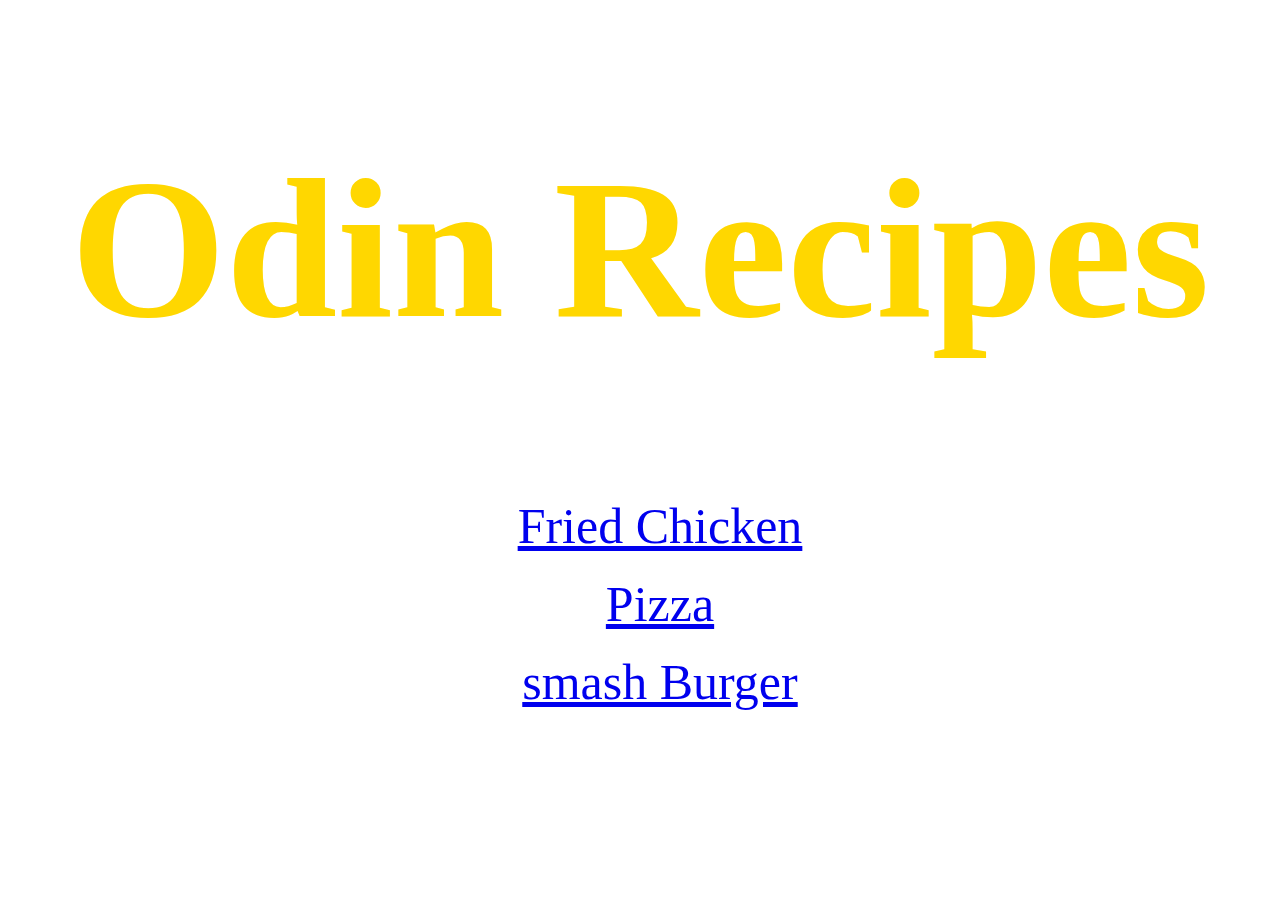
<file: index.html>
<!DOCTYPE html>
<html lang="en">
  <head>
    <meta charset="UTF-8">
    <meta name="viewport" content="width=device-width, initial-scale=1.0">
    <title>Odin Recipes</title>
    <link rel="stylesheet" href="styles.css">
  </head>
  <body>
    <h1>Odin Recipes</h1>
    <ul>
      <li><a href="recipes/fried-chicken.html">Fried Chicken</a></li>
      <li><a href="recipes/pizza.html">Pizza</a></li>
      <li><a href="recipes/smash-burger.html">smash Burger</a></li>
    </ul>
  </body>
</html>
</file>
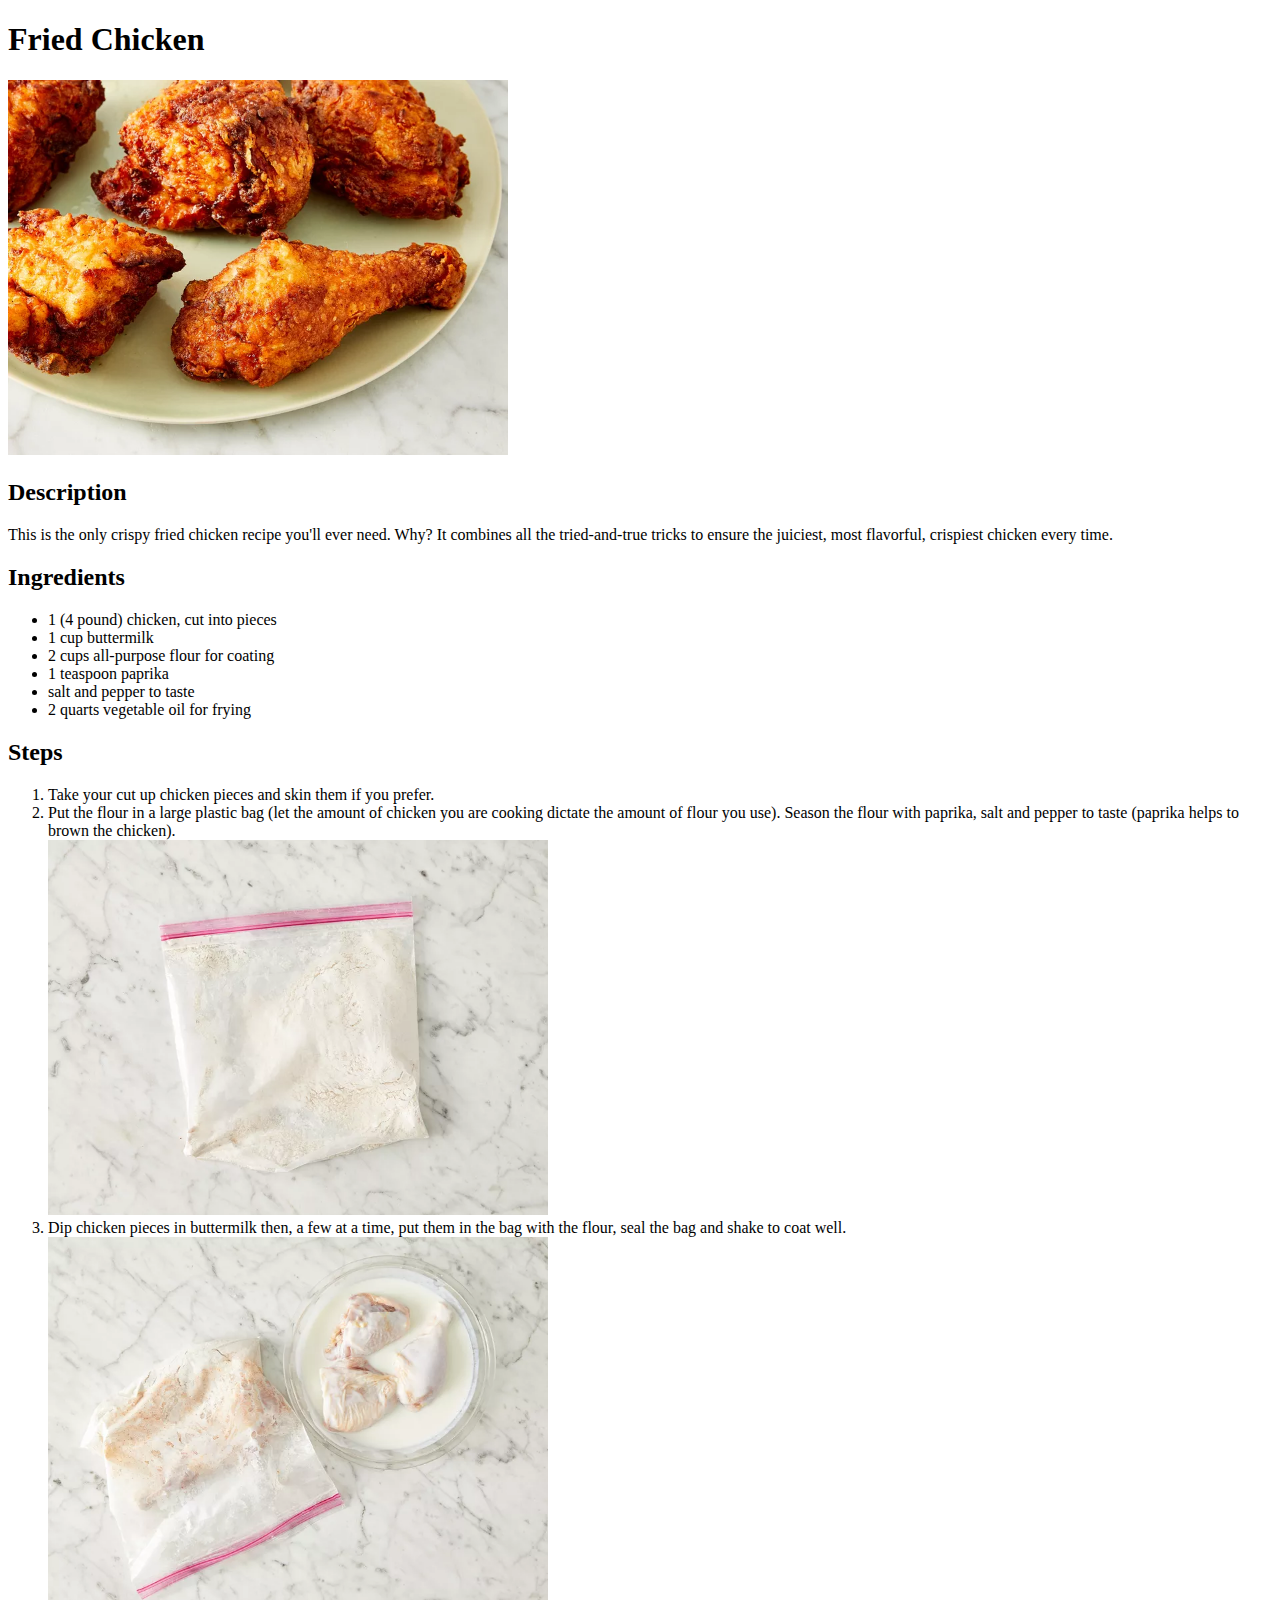
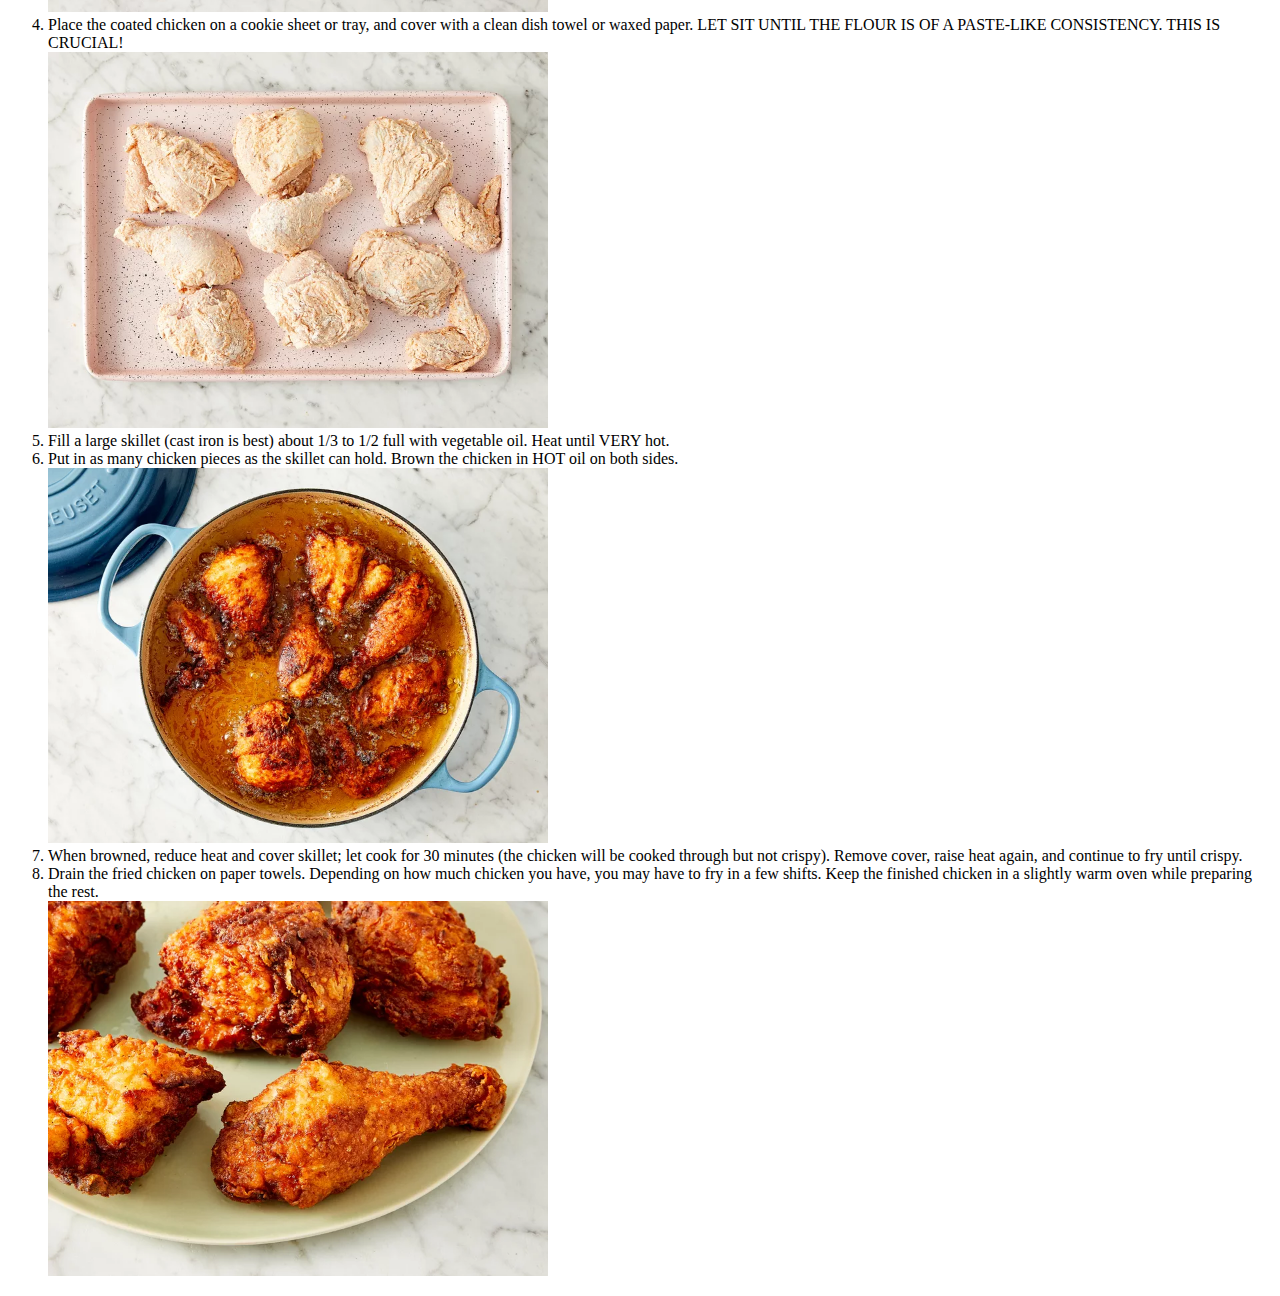
<file: recipes/fried-chicken.html>
<!DOCTYPE html>
<html lang="en">
  <head>
    <meta charset="UTF-8">
    <meta name="viewport" content="width=device-width, initial-scale=1.0">
    <title>Fried Chicken</title>
  </head>
  <body>
    <h1>Fried Chicken</h1>
    <img src="../images/fried-chicken.webp" alt="Fried Chicken" width="500">
    <h2>Description</h2>
    <p>This is the only crispy fried chicken recipe you'll ever need. Why? It combines all the tried-and-true tricks to ensure the juiciest, most flavorful, crispiest chicken every time.</p>
    <h2>Ingredients</h2>
    <ul>
      <li>1 (4 pound) chicken, cut into pieces</li>
      <li>1 cup buttermilk</li>
      <li>2 cups all-purpose flour for coating</li>
      <li>1 teaspoon paprika</li>
      <li>salt and pepper to taste</li>
      <li>2 quarts vegetable oil for frying</li>
    </ul>
    <h2>Steps</h2>
    <ol>
      <li>Take your cut up chicken pieces and skin them if you prefer.</li>
      <li>Put the flour in a large plastic bag (let the amount of chicken you are cooking dictate the amount of flour you use). Season the flour with paprika, salt and pepper to taste (paprika helps to brown the chicken).<br><img src="../images/step2.webp" alt="flour in a large plastic bag" width="500"></li>
      <li>Dip chicken pieces in buttermilk then, a few at a time, put them in the bag with the flour, seal the bag and shake to coat well.<br><img src="../images/step3.webp" alt="chicken pieces in buttermilk" width="500"></li>
      <li>Place the coated chicken on a cookie sheet or tray, and cover with a clean dish towel or waxed paper. LET SIT UNTIL THE FLOUR IS OF A PASTE-LIKE CONSISTENCY. THIS IS CRUCIAL!<br><img src="../images/step4.webp" alt="coated chicken" width="500"></li>
      <li>Fill a large skillet (cast iron is best) about 1/3 to 1/2 full with vegetable oil. Heat until VERY hot.</li>
      <li>Put in as many chicken pieces as the skillet can hold. Brown the chicken in HOT oil on both sides.<br><img src="../images/step6.webp" alt="Chicken pieces in a skillet" width="500"></li>
      <li>When browned, reduce heat and cover skillet; let cook for 30 minutes (the chicken will be cooked through but not crispy). Remove cover, raise heat again, and continue to fry until crispy.</li>
      <li>Drain the fried chicken on paper towels. Depending on how much chicken you have, you may have to fry in a few shifts. Keep the finished chicken in a slightly warm oven while preparing the rest.<br><img src="../images/fried-chicken.webp" alt="Fried chicken" width="500"></li>
    </ol>
  </body>
</html>
</file>
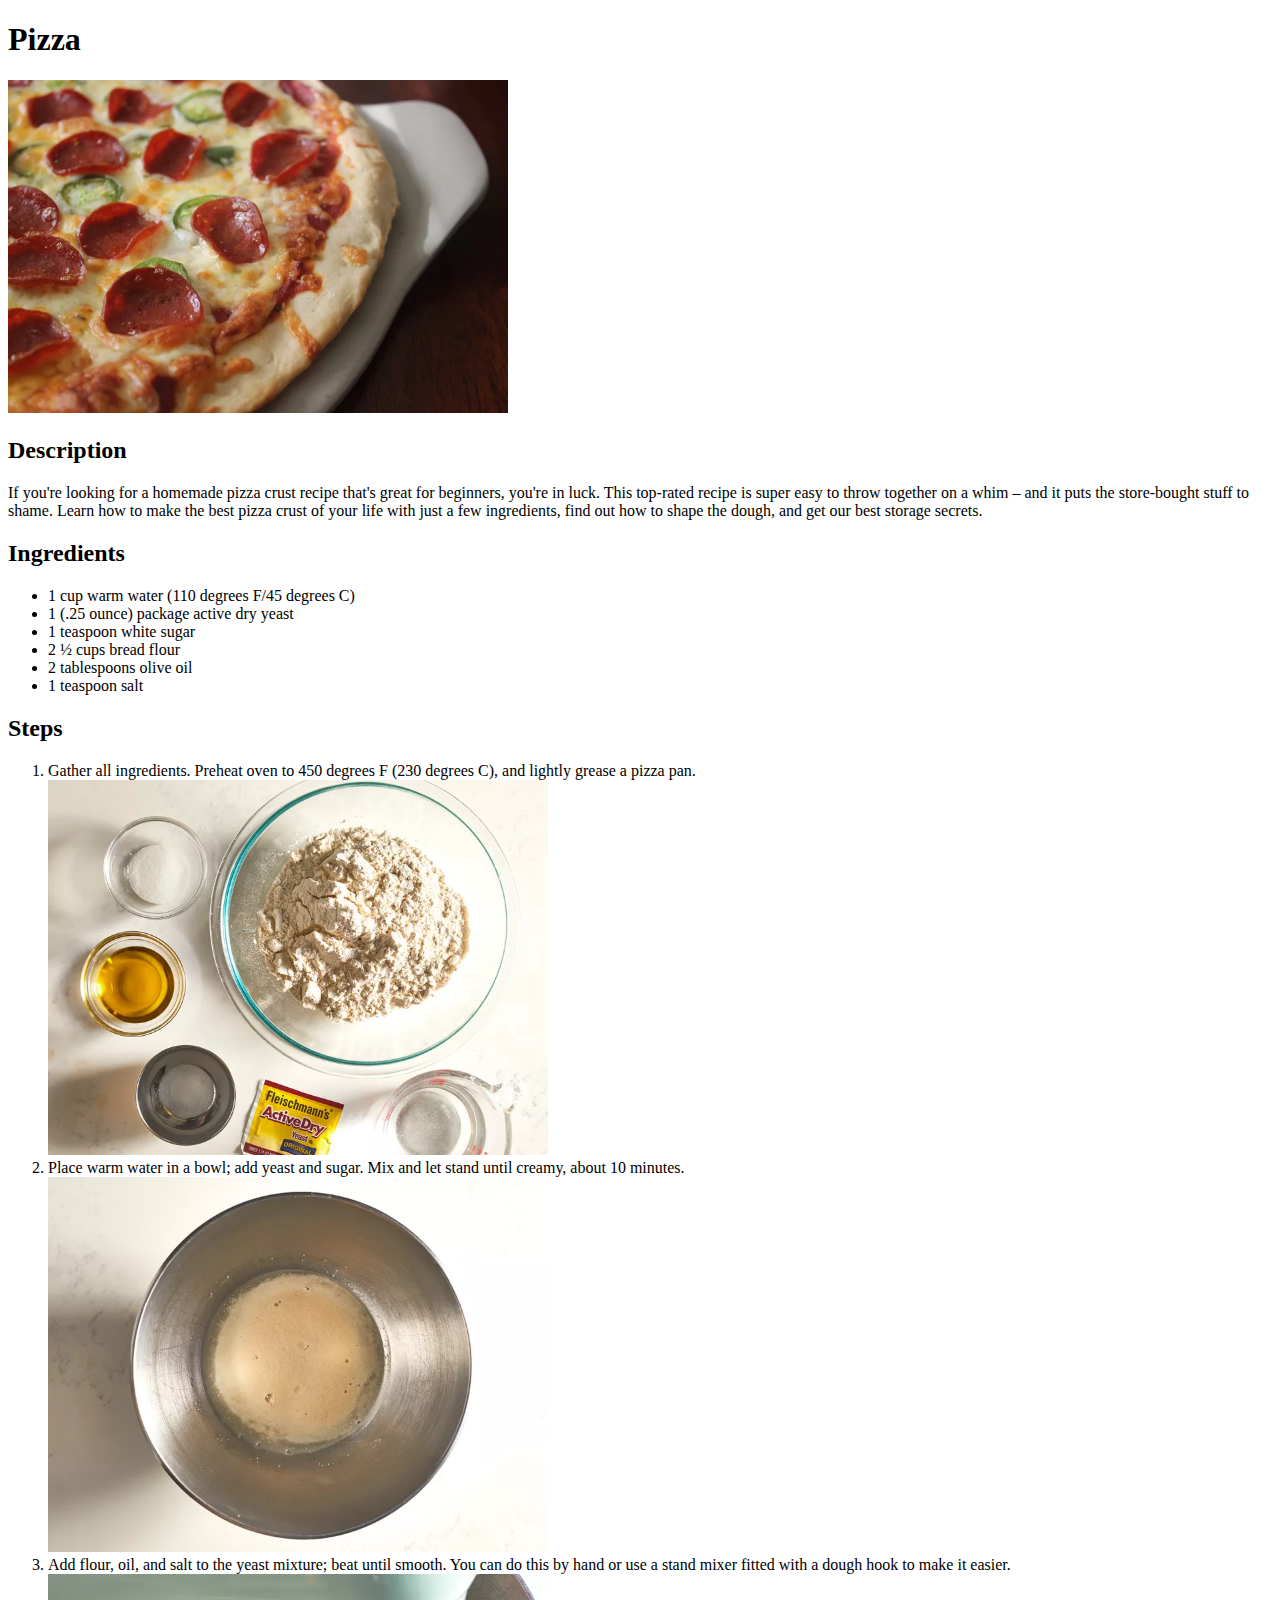
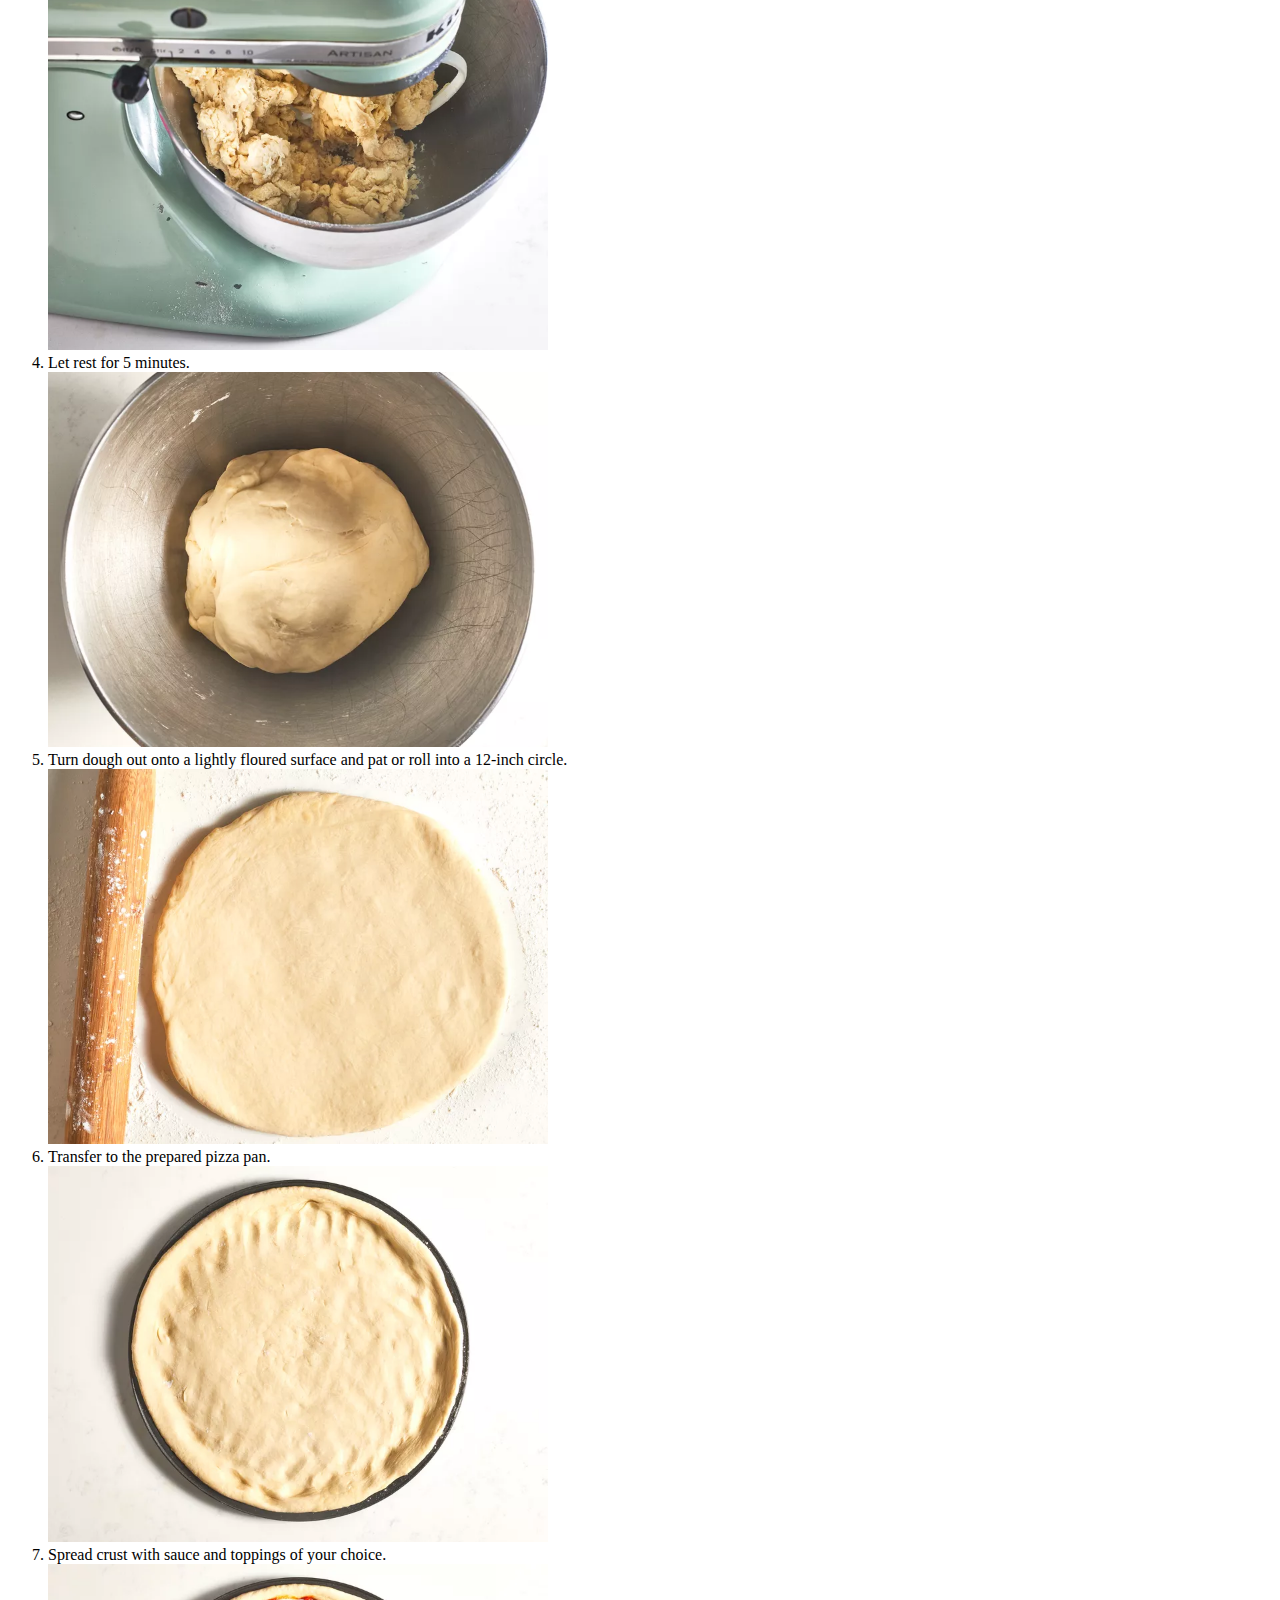
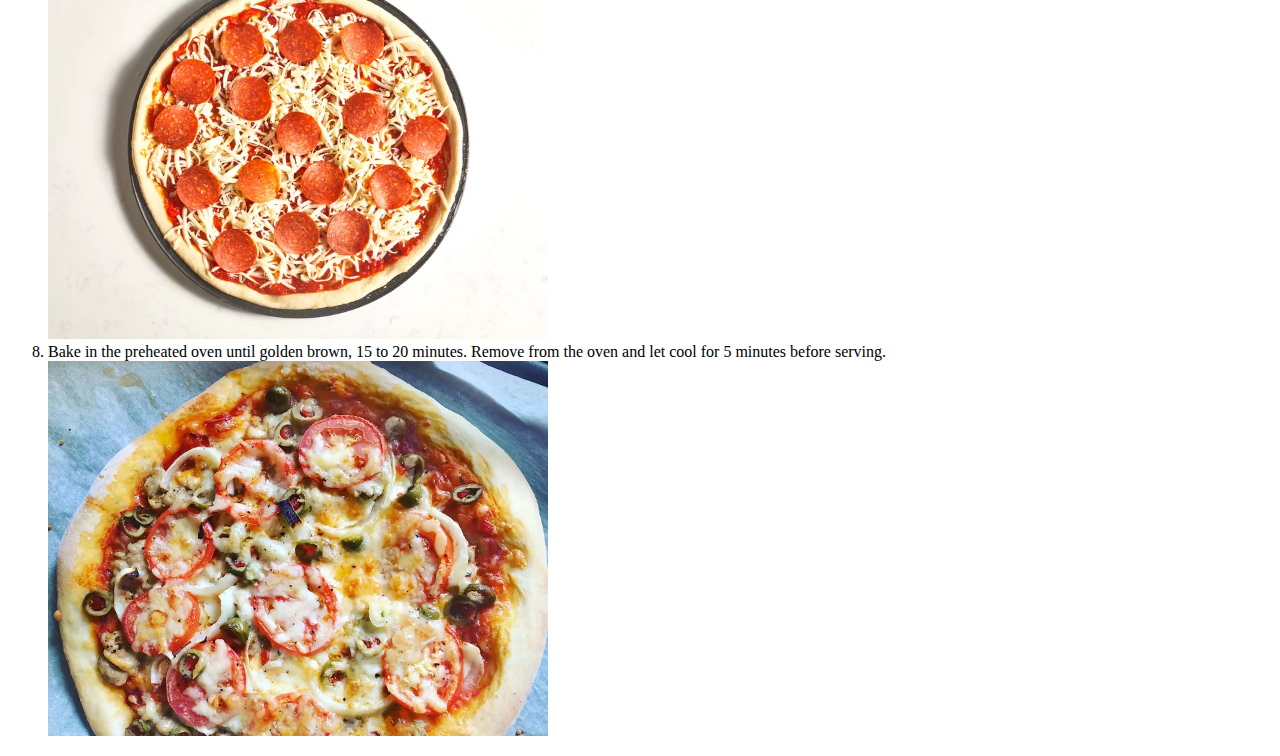
<file: recipes/pizza.html>
<!DOCTYPE html>
<html lang="en">
  <head>
    <meta charset="UTF-8">
    <meta name="viewport" content="width=device-width, initial-scale=1.0">
    <title>Pizza</title>
  </head>
  <body>
    <h1>Pizza</h1>
    <img src="../images/pizza.webp" alt="pizza" width="500">
    <h2>Description</h2>
    <p>If you're looking for a homemade pizza crust recipe that's great for beginners, you're in luck. This top-rated recipe is super easy to throw together on a whim – and it puts the store-bought stuff to shame. Learn how to make the best pizza crust of your life with just a few ingredients, find out how to shape the dough, and get our best storage secrets.</p>
    <h2>Ingredients</h2>
    <ul>
      <li>1 cup warm water (110 degrees F/45 degrees C)</li>
      <li>1 (.25 ounce) package active dry yeast</li>
      <li>1 teaspoon white sugar</li>
      <li>2 ½ cups bread flour</li>
      <li>2 tablespoons olive oil</li>
      <li>1 teaspoon salt</li>
    </ul>
    <h2>Steps</h2>
    <ol>
      <li>Gather all ingredients. Preheat oven to 450 degrees F (230 degrees C), and lightly grease a pizza pan.<br><img src="../images/pizza1.webp" alt="Pizza ingredients" width="500"></li>
      <li>Place warm water in a bowl; add yeast and sugar. Mix and let stand until creamy, about 10 minutes.<br><img src="../images/pizza2.webp" alt="yeast in a bowl" width="500"></li>
      <li>Add flour, oil, and salt to the yeast mixture; beat until smooth. You can do this by hand or use a stand mixer fitted with a dough hook to make it easier.<br><img src="../images/pizza3.webp" alt="dough in a mixer" width="500"></li>
      <li>Let rest for 5 minutes.<br><img src="../images/pizza4.webp" alt="dough" width="500"></li>
      <li>Turn dough out onto a lightly floured surface and pat or roll into a 12-inch circle.<br><img src="../images/pizza5.webp" alt="flattened dough" width="500"></li>
      <li>Transfer to the prepared pizza pan.<br><img src="../images/pizza6.webp" alt="dough in a pizza pan" width="500"></li>
      <li>Spread crust with sauce and toppings of your choice.<br><img src="../images/pizza7.webp" alt="uncooked pizza" width="500"></li>
      <li>Bake in the preheated oven until golden brown, 15 to 20 minutes. Remove from the oven and let cool for 5 minutes before serving.<br><img src="../images/pizza8.webp" alt="pizza" width="500"></li>
    </ol>
  </body>
</html>
</file>
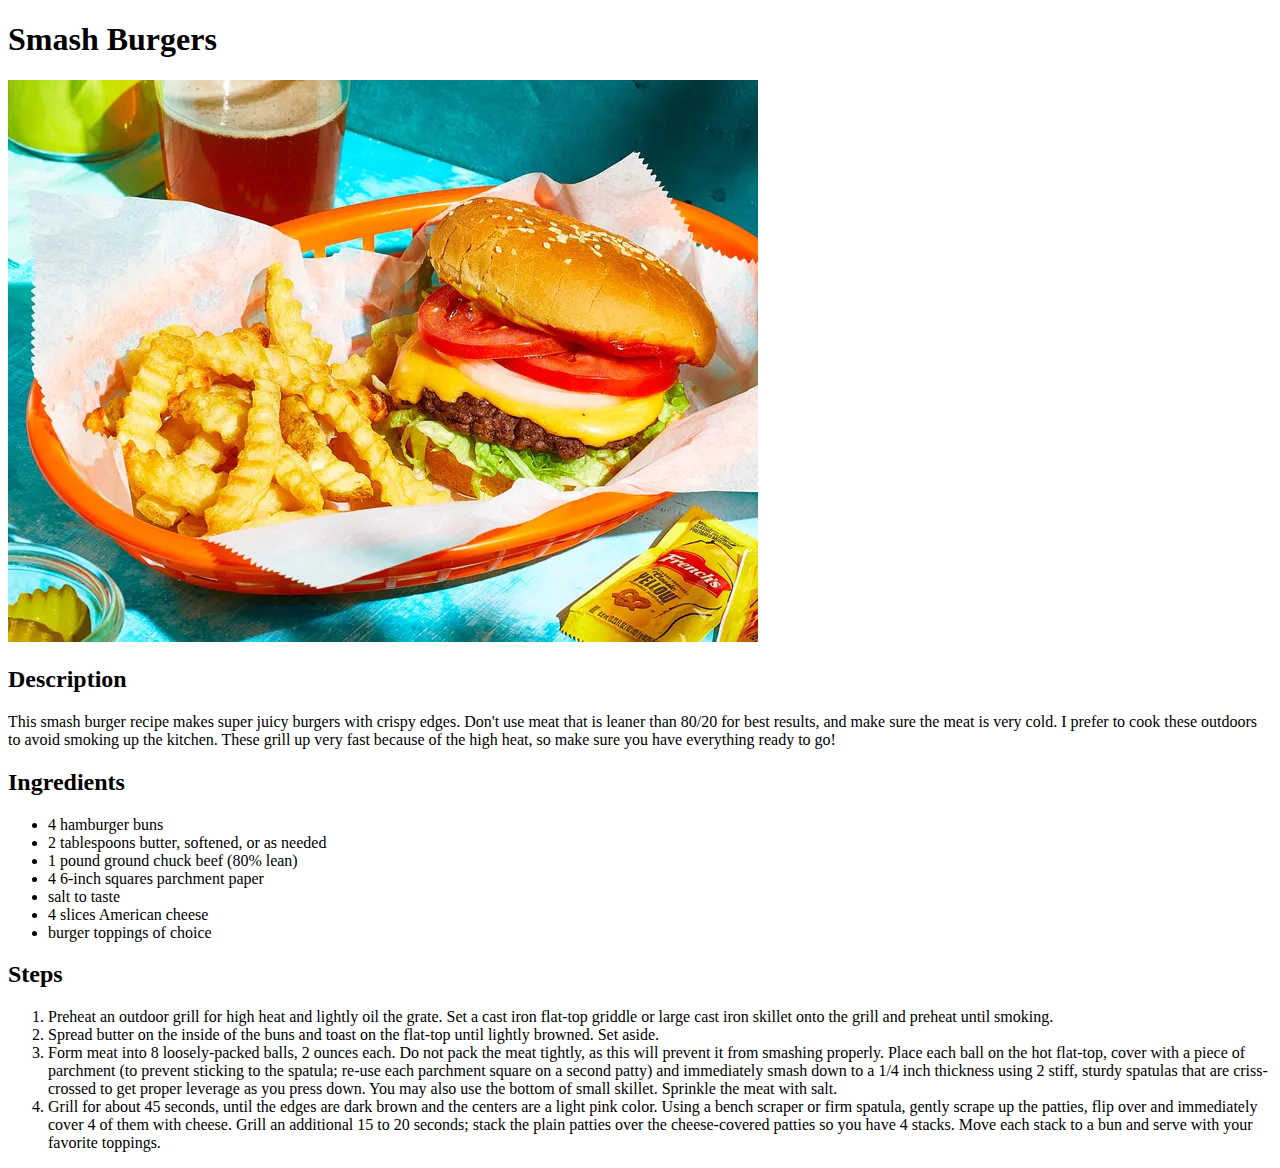
<file: recipes/smash-burger.html>
<!DOCTYPE html>
<html lang="en">
  <head>
    <meta charset="UTF-8">
    <meta name="viewport" content="width=device-width, initial-scale=1.0">
    <title>Smash Burgers</title>
  </head>
  <body>
    <h1>Smash Burgers</h1>
    <img src="../images/burger.webp" alt="burger and fries">
    <h2>Description</h2>
    <p>This smash burger recipe makes super juicy burgers with crispy edges. Don't use meat that is leaner than 80/20 for best results, and make sure the meat is very cold. I prefer to cook these outdoors to avoid smoking up the kitchen. These grill up very fast because of the high heat, so make sure you have everything ready to go!</p>
    <h2>Ingredients</h2>
    <ul>
      <li>4 hamburger buns</li>
      <li>2 tablespoons butter, softened, or as needed</li>
      <li>1 pound ground chuck beef (80% lean)</li>
      <li>4 6-inch squares parchment paper</li>
      <li>salt to taste</li>
      <li>4 slices American cheese</li>
      <li>burger toppings of choice</li>
    </ul>
    <h2>Steps</h2>
    <ol>
      <li>Preheat an outdoor grill for high heat and lightly oil the grate. Set a cast iron flat-top griddle or large cast iron skillet onto the grill and preheat until smoking.</li>
      <li>Spread butter on the inside of the buns and toast on the flat-top until lightly browned. Set aside.</li>
      <li>Form meat into 8 loosely-packed balls, 2 ounces each. Do not pack the meat tightly, as this will prevent it from smashing properly. Place each ball on the hot flat-top, cover with a piece of parchment (to prevent sticking to the spatula; re-use each parchment square on a second patty) and immediately smash down to a 1/4 inch thickness using 2 stiff, sturdy spatulas that are criss-crossed to get proper leverage as you press down. You may also use the bottom of small skillet. Sprinkle the meat with salt.</li>
      <li>Grill for about 45 seconds, until the edges are dark brown and the centers are a light pink color. Using a bench scraper or firm spatula, gently scrape up the patties, flip over and immediately cover 4 of them with cheese. Grill an additional 15 to 20 seconds; stack the plain patties over the cheese-covered patties so you have 4 stacks. Move each stack to a bun and serve with your favorite toppings.</li>
    </ol>
  </body>
</html>
</file>
<file: styles.css>
* {
  font-family: 'Times New Roman', Times, serif;
}

h1 {
  text-align: center;
  color: gold;
  font-size: 200px;
}

ul {
  text-align: center;
  list-style-type: none;
  /* fix the alignment */
}

li {
  padding-bottom: 20px;
}

a {
  font-size: 50px;
}
</file>
